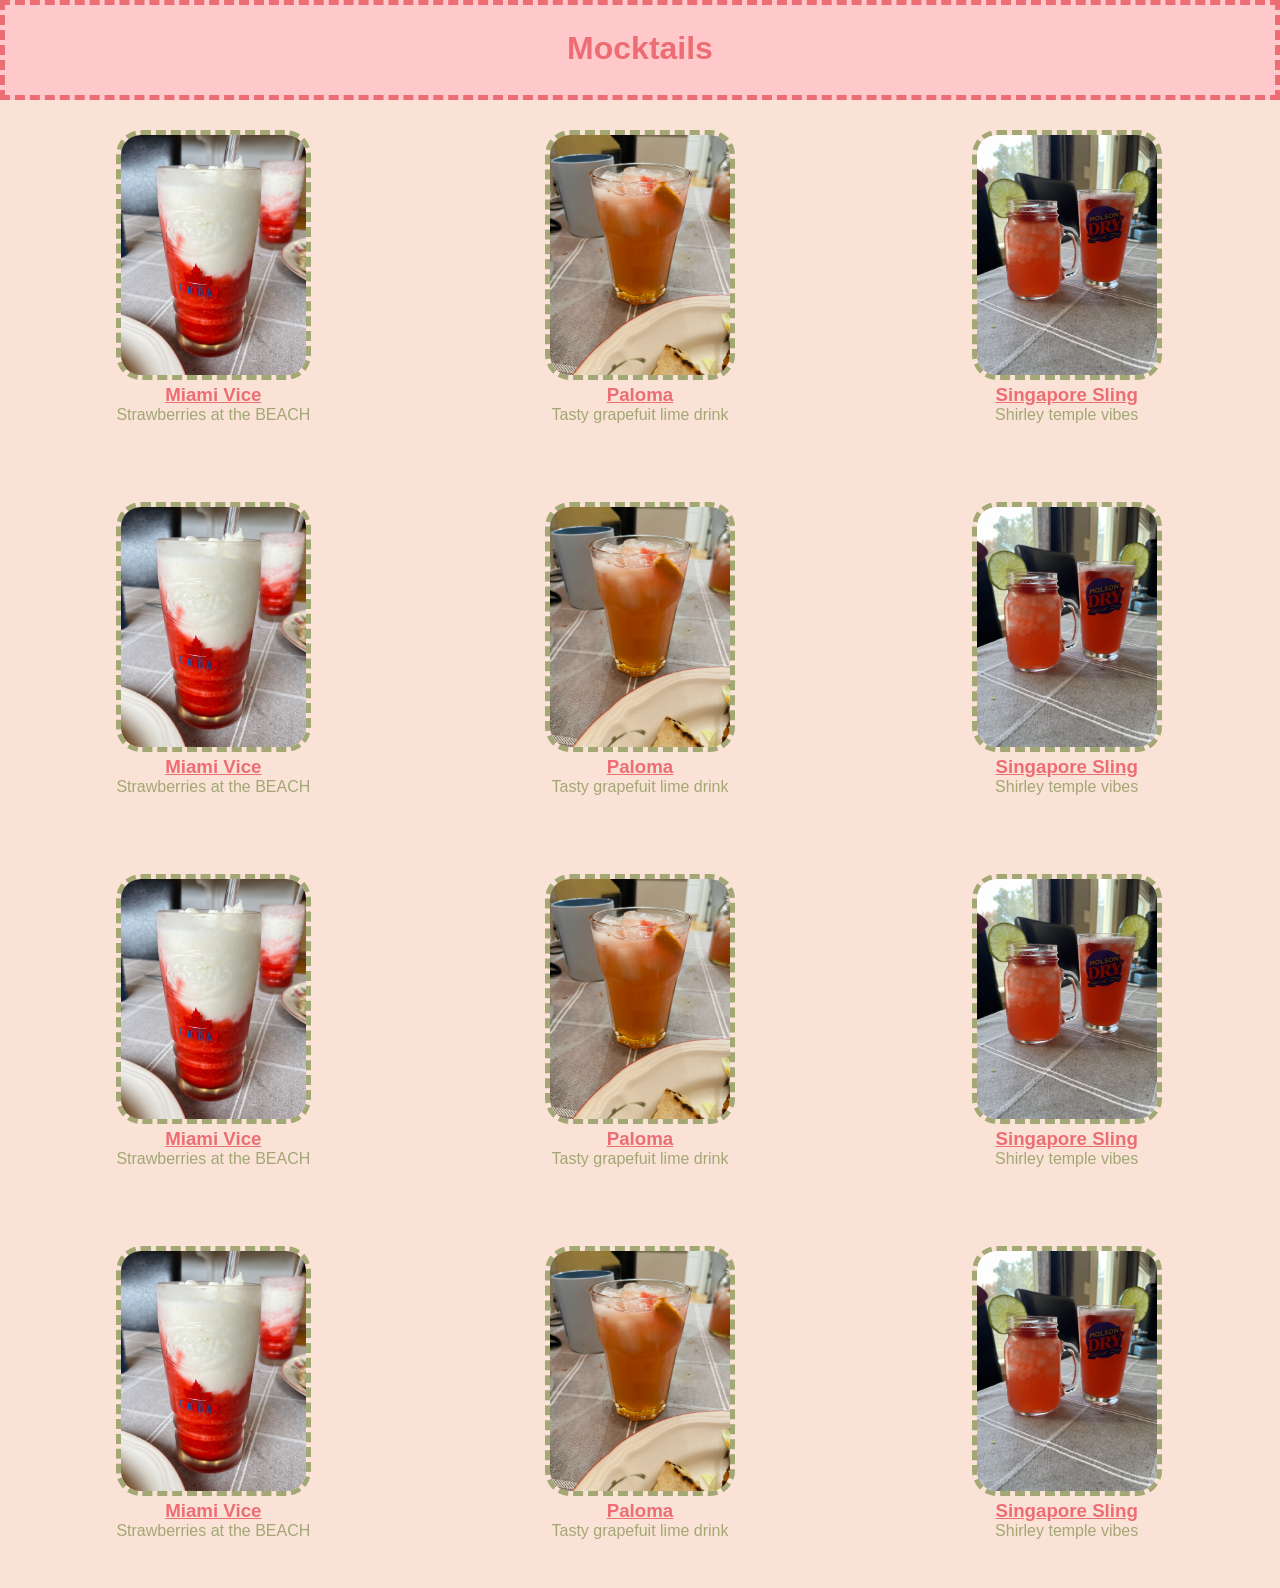
<file: index.html>
<!DOCTYPE html>
<html lang="en">
<head>
    <meta charset="UTF-8">
    <meta name="viewport" content="width=device-width, initial-scale=1.0">
    <title>Mocktails</title>
    <link rel="stylesheet" href="styles.css">
    
</head>

<body>

    <div class="header">
    <h1 class="title">Mocktails</h1>
    </div>

    <div class="headerbg"></div> 

    <div class="row">

    <div class="recipe">
    <img src="photos/miami-vice.jpg" width="200" alt="Drink with red and white slushy. Red on the bottom and white on the top">
    <a href="recipes/miami-vice.html"><h3>Miami Vice</h3></a>
    <p>Strawberries at the BEACH</p>
    <p>&nbsp;</p>
    </div>

    <div class="recipe">
    <img src="photos/paloma.jpg" width="200" alt="Light pink drink iin a pink glass with grapefruit garnish">
    <a href="recipes/paloma.html"><h3>Paloma</h3></a>
    <p>Tasty grapefuit lime drink</p>
    <p>&nbsp;</p>
    </div>

    <div class="recipe">
    <img src="photos/singapore-sling.jpg" width="200" alt="Two glasses filled with light red liquid, ice and a cherry and lime garnish">
    <a href="recipes/singapore-sling.html"><h3>Singapore Sling</h3></a>
    <p>Shirley temple vibes</p>
    </div>

    </div>

        <div class="row">

    <div class="recipe">
    <img src="photos/miami-vice.jpg" width="200" alt="Drink with red and white slushy. Red on the bottom and white on the top">
    <a href="recipes/miami-vice.html"><h3>Miami Vice</h3></a>
    <p>Strawberries at the BEACH</p>
    <p>&nbsp;</p>
    </div>

    <div class="recipe">
    <img src="photos/paloma.jpg" width="200" alt="Light pink drink iin a pink glass with grapefruit garnish">
    <a href="recipes/paloma.html"><h3>Paloma</h3></a>
    <p>Tasty grapefuit lime drink</p>
    <p>&nbsp;</p>
    </div>

    <div class="recipe">
    <img src="photos/singapore-sling.jpg" width="200" alt="Two glasses filled with light red liquid, ice and a cherry and lime garnish">
    <a href="recipes/singapore-sling.html"><h3>Singapore Sling</h3></a>
    <p>Shirley temple vibes</p>
    </div>

    </div>

        <div class="row">

    <div class="recipe">
    <img src="photos/miami-vice.jpg" width="200" alt="Drink with red and white slushy. Red on the bottom and white on the top">
    <a href="recipes/miami-vice.html"><h3>Miami Vice</h3></a>
    <p>Strawberries at the BEACH</p>
    <p>&nbsp;</p>
    </div>

    <div class="recipe">
    <img src="photos/paloma.jpg" width="200" alt="Light pink drink iin a pink glass with grapefruit garnish">
    <a href="recipes/paloma.html"><h3>Paloma</h3></a>
    <p>Tasty grapefuit lime drink</p>
    <p>&nbsp;</p>
    </div>

    <div class="recipe">
    <img src="photos/singapore-sling.jpg" width="200" alt="Two glasses filled with light red liquid, ice and a cherry and lime garnish">
    <a href="recipes/singapore-sling.html"><h3>Singapore Sling</h3></a>
    <p>Shirley temple vibes</p>
    </div>

    </div>

        <div class="row">

    <div class="recipe">
    <img src="photos/miami-vice.jpg" width="200" alt="Drink with red and white slushy. Red on the bottom and white on the top">
    <a href="recipes/miami-vice.html"><h3>Miami Vice</h3></a>
    <p>Strawberries at the BEACH</p>
    <p>&nbsp;</p>
    </div>

    <div class="recipe">
    <img src="photos/paloma.jpg" width="200" alt="Light pink drink iin a pink glass with grapefruit garnish">
    <a href="recipes/paloma.html"><h3>Paloma</h3></a>
    <p>Tasty grapefuit lime drink</p>
    <p>&nbsp;</p>
    </div>

    <div class="recipe">
    <img src="photos/singapore-sling.jpg" width="200" alt="Two glasses filled with light red liquid, ice and a cherry and lime garnish">
    <a href="recipes/singapore-sling.html"><h3>Singapore Sling</h3></a>
    <p>Shirley temple vibes</p>
    </div>

    </div>
</body>
</html>
</file>
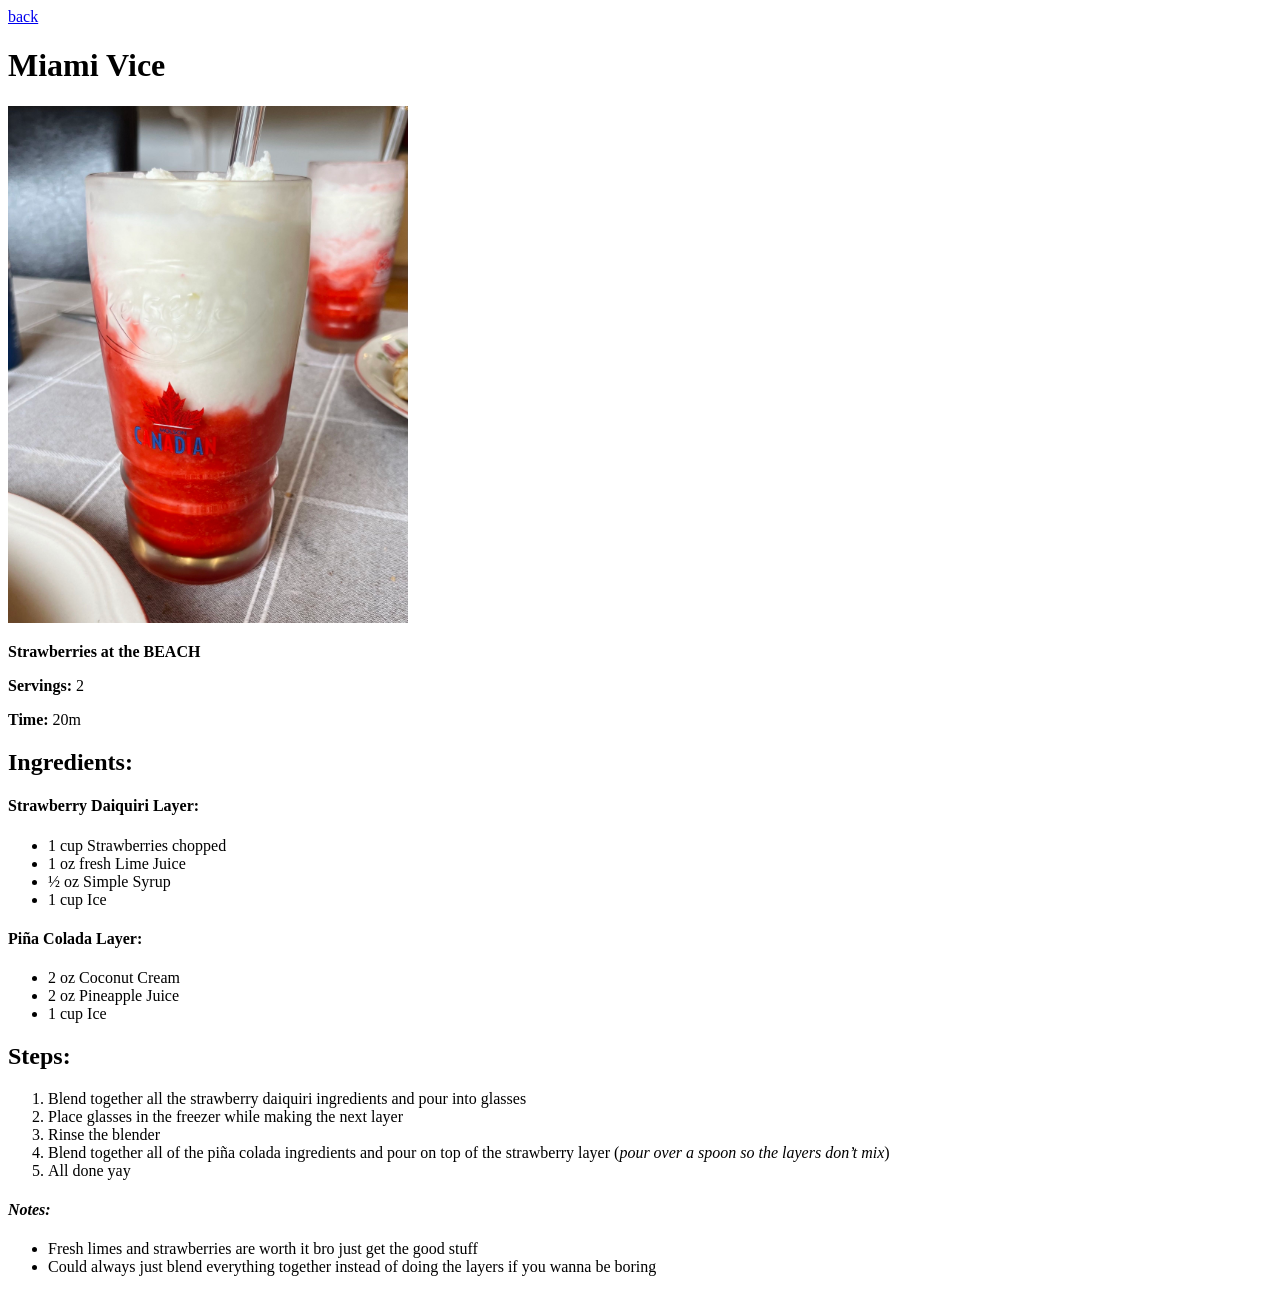
<file: recipes/miami-vice.html>
<!DOCTYPE html>
<html lang="en">
<head>
    <meta charset="UTF-8">
    <meta name="viewport" content="width=device-width, initial-scale=1.0">
    <title>Miami Vice</title>

</head>

<body>
    <a href="../index.html">back</a>
    <h1>Miami Vice</h1>

    <img src="../photos/miami-vice.jpg" width="400" alt="Drink with red and white slushy. Red on the bottom and white on the top">

    <p><strong>Strawberries at the BEACH</strong></p>
    <p><strong>Servings:</strong> 2</p>
    <p><strong>Time:</strong> 20m</p>

    <h2>Ingredients:</h2>

    <h4>Strawberry Daiquiri Layer:</h4>

    <ul>
        <li>1 cup Strawberries chopped</li>
        <li>1 oz fresh Lime Juice</li>
        <li>½ oz Simple Syrup</li>
        <li>1 cup Ice</li>
    </ul>

    <h4>Piña Colada Layer:</h4>
    
    <ul>
        <li>2 oz Coconut Cream</li>
        <li>2 oz Pineapple Juice</li>
        <li>1 cup Ice</li>
    </ul>

    <h2>Steps:</h2>

    <ol>
        <li>Blend together all the strawberry daiquiri ingredients and pour into glasses</li>
        <li>Place glasses in the freezer while making the next layer</li>
        <li>Rinse the blender</li>
        <li>Blend together all of the piña colada ingredients and pour on top of the strawberry layer (<em>pour over a spoon so the layers don’t mix</em>)</li>
        <li>All done yay</li>
    </ol>

    <h4><em>Notes:</em></h4>

    <ul>
        <li>Fresh limes and strawberries are worth it bro just get the good stuff</li>
        <li>Could always just blend everything together instead of doing the layers if you wanna be boring</li>
    </ul>

</body>
</html>
</file>
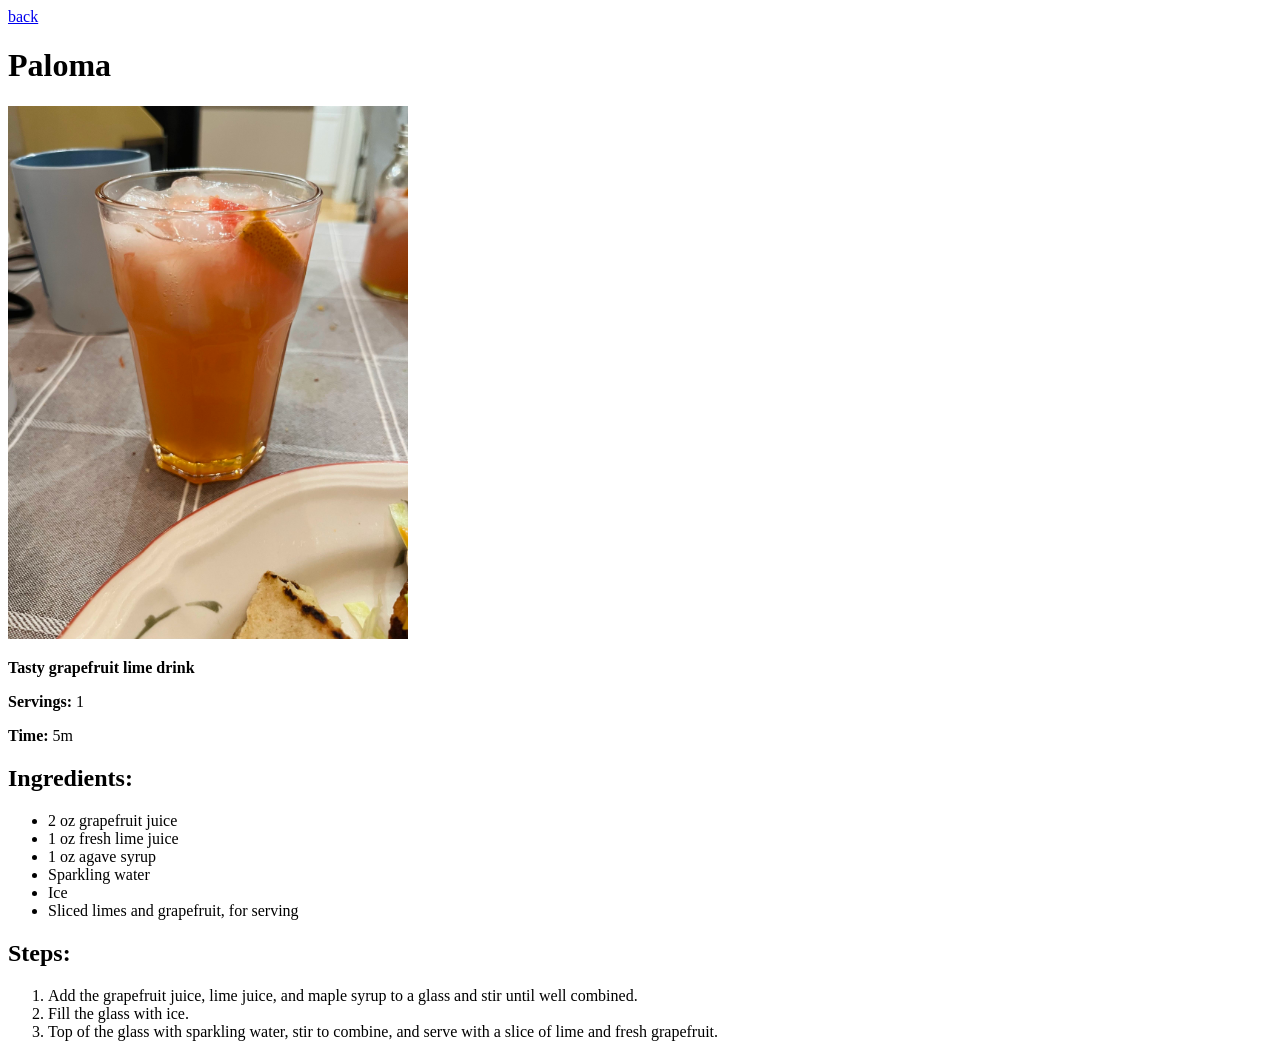
<file: recipes/paloma.html>
<!DOCTYPE html>
<html lang="en">
<head>
    <meta charset="UTF-8">
    <meta name="viewport" content="width=device-width, initial-scale=1.0">
    <title>Paloma</title>
</head>

<body>
    <a href="../index.html">back</a>
    <h1>Paloma</h1>

    <img src="../photos/paloma.jpg" width="400" alt="Light pink drink iin a pink glass with grapefruit garnish">

    <p><strong>Tasty grapefruit lime drink</strong></p>
    <p><strong>Servings:</strong> 1</p>
    <p><strong>Time:</strong> 5m</p>

    <h2>Ingredients:</h2>

    <ul>
        <li>2 oz grapefruit juice</li>
        <li>1 oz fresh lime juice</li>
        <li>1 oz agave syrup</li>
        <li>Sparkling water</li>
        <li>Ice</li>
        <li>Sliced limes and grapefruit, for serving</li>
    </ul>


    <h2>Steps:</h2>

    <ol>
        <li>Add the grapefruit juice, lime juice, and maple syrup to a glass and stir until well combined.</li>
        <li>Fill the glass with ice.</li>
        <li>Top of the glass with sparkling water, stir to combine, and serve with a slice of lime and fresh grapefruit.</li>
    </ol>

</body>
</html>
</file>
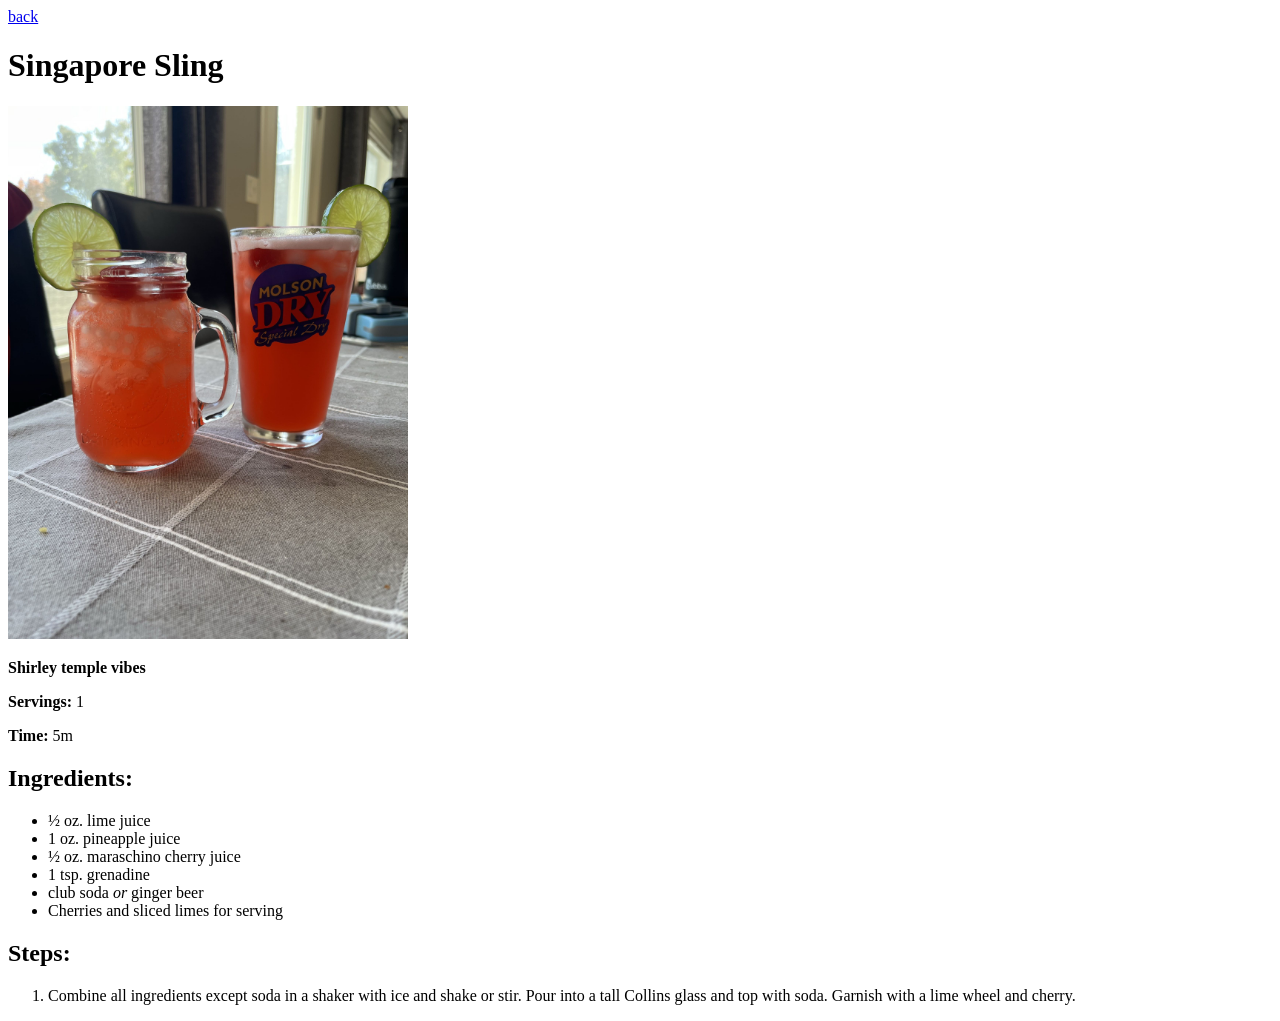
<file: recipes/singapore-sling.html>
<!DOCTYPE html>
<html lang="en">
<head>
    <meta charset="UTF-8">
    <meta name="viewport" content="width=device-width, initial-scale=1.0">
    <title>Singapore Sling</title>
</head>

<body>
    <a href="../index.html">back</a>
    <h1>Singapore Sling</h1>

    <img src="../photos/singapore-sling.jpg" width="400" alt="Two glasses filled with light red liquid, ice and a cherry and lime garnish">

    <p><strong>Shirley temple vibes</strong></p>
    <p><strong>Servings:</strong> 1</p>
    <p><strong>Time:</strong> 5m</p>

    <h2>Ingredients:</h2>

    <ul>
        <li>½ oz. lime juice</li>
        <li>1 oz. pineapple juice</li>
        <li>½ oz. maraschino cherry juice</li>
        <li>1 tsp. grenadine</li>
        <li>club soda <em>or</em> ginger beer</li>
        <li>Cherries and sliced limes for serving</li>
    </ul>


    <h2>Steps:</h2>

    <ol>
        <li>Combine all ingredients except soda in a shaker with ice and shake or stir. Pour into a tall Collins glass and top with soda. Garnish with a lime wheel and cherry.</li>
    </ol>

</body>
</html>
</file>
<file: styles.css>
* {
    text-align: center;
    font-family:'Lucida Sans', 'Lucida Sans Regular', 'Lucida Grande', 'Lucida Sans Unicode', Geneva, Verdana, sans-serif;
    color: #EC6D73;
    box-sizing: border-box;
    padding: 0px;
    margin: 0px;
    border: 0px;
}

body {
    background-color: #FAE3D6;
    
}

p {
    color: #A2A774;
}

.header {
    height: 100px;
    width: 100%;
    background-color: #FFC9CC;
    border-color: #EC6D73;
    border-width: 5px;
    border-style: dashed;
    position: fixed;
}

.headerbg {
    height: 100px;
    width: 100%;
}

.title {
    padding: 25px;
    margin: auto;
}

.row {
    display: flex;
    text-align: center;
}

.recipe {
    flex: 33.33%;
    padding: 30px;
}

img {
    border-color: #A2A774;
    border-width: 5px;
    border-style: dashed;
    border-radius: 25px;
    height: 250px;
    width: auto;
}
</file>
